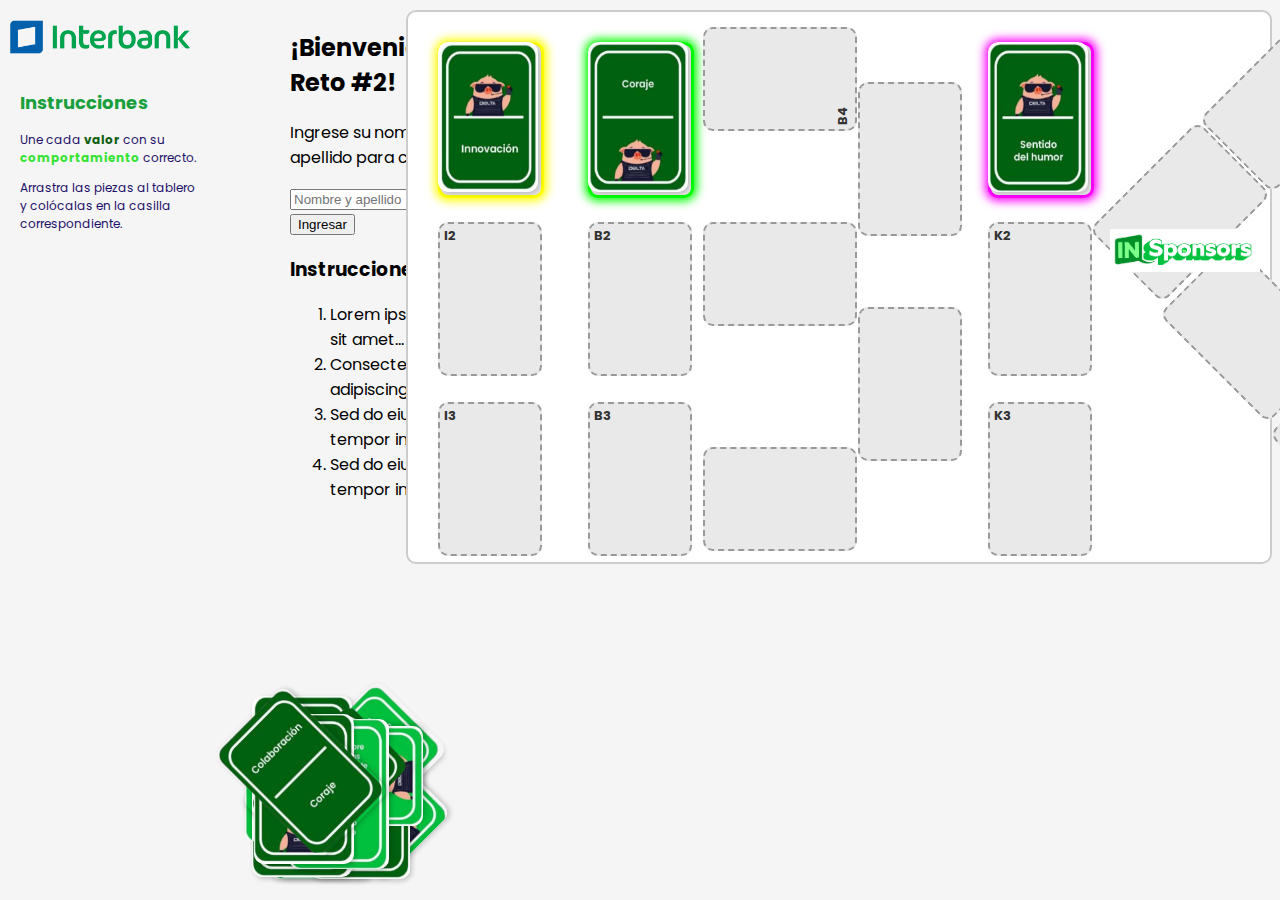
<file: index.html>
<!DOCTYPE html>
<html lang="es">
<head>
  <link href="https://fonts.googleapis.com/css2?family=Poppins&display=swap" rel="stylesheet">
  <meta charset="UTF-8" />
  <title>Juego Dominó - IBK</title>
  <link rel="stylesheet" href="styles.css">
</head>
<body>
  <script defer src="scripts.js"></script>
  <div>
    <div id="instrucciones">
      <img src="static/img/logo.png" alt="Logo" style="max-width: 180px; display: block; margin: 10px 25px 35px -10px;">
      <h2 class="titulo">Instrucciones</h2>
      <p class="descripcion">
        Une cada <strong><span style="color: #105e10;">valor</span></strong> con su
        <strong><span style="color: #36e433;">comportamiento</span></strong> correcto.
      </p>      
      <p class="descripcion">
        Arrastra las piezas al tablero y colócalas en la casilla correspondiente.
      </p>
    </div>
  </div>
  <!-- Contenedor para las chispas -->
  <div id="chispas"></div>

  <div id="welcome-card">
  <div class="card-content">
    <div class="card-left">
      <h2>¡Bienvenido al Reto #2!</h2>
      <p>Ingrese su nombre y apellido para continuar</p>
      <input type="text" id="username-input" placeholder="Nombre y apellido" />
      <button id="start-button">Ingresar</button>
    </div>
    <div class="card-right">
      <h3>Instrucciones:</h3>
      <ol>
        <li>Lorem ipsum dolor sit amet...</li>
        <li>Consectetur adipiscing elit...</li>
        <li>Sed do eiusmod tempor incididunt...</li>
        <li>Sed do eiusmod tempor incididunt...</li>
      </ol>
    </div>
  </div>
</div>

  <div id="tablero">
    <div class="mensaje-correcto" id="mensaje-correcto">¡Correcto!</div>
    <div id="mensaje-final">¡Ganaste!</div>
    <div id="mensaje-error" style="display: none;" class="mensaje-error">¡Ups! Sigue intentando</div>

    <!-- Casillas (con IDs únicos prefijados con 'casilla-') -->
    <!-- I -->
    <div class="casilla" id="casilla-I1" style="top: 30px; left: 30px;"><span class="numero-casilla">I1</span></div>
    <div class="casilla" id="casilla-I2" style="top: 210px; left: 30px;"><span class="numero-casilla">I2</span></div>
    <div class="casilla" id="casilla-I3" style="top: 390px; left: 30px;"><span class="numero-casilla">I3</span></div>

    <!-- B -->
    <div class="casilla" id="casilla-B1" style="top: 30px; left: 180px;"></div>
    <div class="casilla" id="casilla-B4" style="top: -10px; left: 320px;"><span class="numero-casilla-invertida">B4</span></div>
    <div class="casilla" id="casilla-B7" style="top: 70px; left: 450px;"></div>
    <div class="casilla" id="casilla-B2" style="top: 210px; left: 180px;"><span class="numero-casilla">B2</span></div>
    <div class="casilla" id="casilla-B5" style="top: 185px; left: 320px;"></div>
    <div class="casilla" id="casilla-B8" style="top: 295px; left: 450px;"></div>
    <div class="casilla" id="casilla-B3" style="top: 390px; left: 180px;"><span class="numero-casilla">B3</span></div>
    <div class="casilla" id="casilla-B6" style="top: 410px; left: 320px;"></div>

    <!-- K -->
    <div class="casilla" id="casilla-K1" style="top: 30px; left: 580px;"><span class="numero-casilla">K1</span></div>
    <div class="casilla" id="casilla-K2" style="top: 210px; left: 580px;"><span class="numero-casilla">K2</span></div>
    <div class="casilla" id="casilla-K3" style="top: 390px; left: 580px;"><span class="numero-casilla">K3</span></div>
    <div class="casilla" id="casilla-K4" style="top: 13px; left: 830px;"></div>
    <div class="casilla" id="casilla-K5" style="top: 123px; left: 720px;"></div>
    <div class="casilla" id="casilla-K6" style="top: 243px; left: 790px;"></div>
    <div class="casilla" id="casilla-K7" style="top: 363px; left: 900px;"></div>

    <!-- Cartillas -->
    <img src="static/img/I1.png" id="I1" class="cartilla">
    <img src="static/img/I2.png" id="I2" class="cartilla">
    <img src="static/img/I3.png" id="I3" class="cartilla">
    <img src="static/img/B1.png" id="B1" class="cartilla">
    <img src="static/img/B4.png" id="B4" class="cartilla">
    <img src="static/img/B7.png" id="B7" class="cartilla">
    <img src="static/img/B2.png" id="B2" class="cartilla">
    <img src="static/img/B5.png" id="B5" class="cartilla">
    <img src="static/img/B8.png" id="B8" class="cartilla">
    <img src="static/img/B3.png" id="B3" class="cartilla">
    <img src="static/img/B6.png" id="B6" class="cartilla">
    <img src="static/img/K1.png" id="K1" class="cartilla">
    <img src="static/img/K2.png" id="K2" class="cartilla">
    <img src="static/img/K3.png" id="K3" class="cartilla">
    <img src="static/img/K4.png" id="K4" class="cartilla">
    <img src="static/img/K5.png" id="K5" class="cartilla">
    <img src="static/img/K6.png" id="K6" class="cartilla">
    <img src="static/img/K7.png" id="K7" class="cartilla">

    <img src="static/img/Insponsor.png" alt="Insponsor" style="position: absolute; bottom: 290px; right: 10px; max-width: 150px;">
  </div>
</body>
</html>
</file>
<file: styles.css>
body {
      font-family: 'Poppins', sans-serif;
      background-color: #f5f5f5;
      margin: 0;
      padding: 10px 8px 10px 20px;
      display: flex;
    }
    
    /* Rotaciones para las casillas */
    #casilla-B4, #casilla-B5, #casilla-B6 {
      transform: rotate(90deg);
    }

    #casilla-K4, #casilla-K5 {
      transform: rotate(45deg);
    }

    #casilla-K6, #casilla-K7 {
      transform: rotate(135deg);
    }

    /* Rotaciones para las cartillas */
    #B4, #B5, #B6 {
      transform: rotate(270deg);
    }

    #K4, #K5 {
      transform: rotate(45deg);
    }

    #K6, #K7 {
      transform: rotate(315deg);
    }


    #instrucciones {
      width: 250px;
      margin-right: 20px;
      font-size: 14px;
    }

    .titulo {
      color: #1a9f3d;
      font-weight: bold;
      font-size: 18px;
    }

    .descripcion {
      color: #1d1069;
      margin-bottom: 10px;
      width: 180px;
      margin-right: 10px;
      font-size: 12px;
    }

      .numero-casilla {
        position: absolute;
        top: 2px;
        left: 4px;
        font-size: 13px;
        color: #333;
        font-weight: bold;
        pointer-events: none;
      }

      .numero-casilla-invertida {
        position: absolute;
        top: 2px;
        right: 4px;
        font-size: 13px;
        color: #333;
        font-weight: bold;
        pointer-events: none;
        transform: rotate(180deg); /* Gira el texto */
      }

    .mensaje-error {
      position: absolute;
      top: 30px;
      right: 10px;
      transform: translateX(-50%);
      background-color: #ffd5d5;
      color: #b30000;
      padding: 10px 20px;
      border-radius: 10px;
      font-size: 16px;
      font-weight: bold;
      z-index: 9999;
      box-shadow: 0 0 10px rgba(0,0,0,0.2);
     }

    #chispas {
      position: absolute;
      top: 40%;
      left: 30%;
      width: 100%;
      height: 100%;
      z-index: 1000;
      display: none;
    }

    .chispa {
      position: absolute;
      width: 10px;
      height: 10px;
      background-color: #ff0; /* Amarillo para las chispas */
      border-radius: 50%;
      animation: chispaAnimacion 1s infinite;
    }

    @keyframes chispaAnimacion {
      0% {
        transform: scale(1) translate(0, 0);
        opacity: 1;
      }
      100% {
        transform: scale(0) translate(20px, -20px);
        opacity: 0;
      }
    }

    #tablero {
      width: 1500px;
      height: 550px;
      position: relative;
      background-color: #ffffff;
      border: 2px solid #ccc;
      border-radius: 10px;
      margin-left: -85px;
      overflow: visible;
    }

    .casilla {
      width: 100px;
      height: 150px;
      border: 2px dashed #999;
      position: absolute;
      background-color: #e9e9e9;
      border-radius: 10px;
      transition: border 0.3s ease;
    }

    .casilla-correcta {
      border: 3px solid #00ff00 !important; /* Verde más brillante */
      box-shadow: 0 0 10px 3px #00ff00; /* Más intensidad y expansión */
    }

    .casilla-correcta-I {
      border: 3px solid #ffff00 !important; /* Amarillo más fuerte */
      box-shadow: 0 0 10px 3px #ffff00;
    }

    .casilla-correcta-K {
      border: 3px solid #ff00ff !important; /* Fucsia intenso */
      box-shadow: 0 0 10px 3px #ff00ff;
    }

    .mensaje-correcto {
      position: absolute;
      background: #00e676;
      color: white;
      padding: 8px 12px;
      border-radius: 8px;
      font-weight: bold;
      display: none;
      z-index: 10;
      top: 30px;
      right: 10px;
    }

    .cartilla {
      width: 100px;
      height: 150px;
      position: absolute;
      cursor: grab;
      border-radius: 10px;
      transition: all 0.2s ease;
      box-shadow: 2px 2px 5px rgba(0, 0, 0, 0.2);
    }

    #mensaje-final {
      position: absolute;
      top: 40%;
      left: 30%;
      font-size: 100px;
      color: rgb(7, 5, 126);
      font-weight: bold;
      display: none;
      z-index: 999;
      opacity: 0;
      animation: fadeIn 1s ease-in-out forwards;
    }

    /* Animación fadeIn */
    @keyframes fadeIn {
      from {
        opacity: 0;
        transform: scale(0.8);
      }
      to {
        opacity: 1;
        transform: scale(1);
      }
    }
</file>
